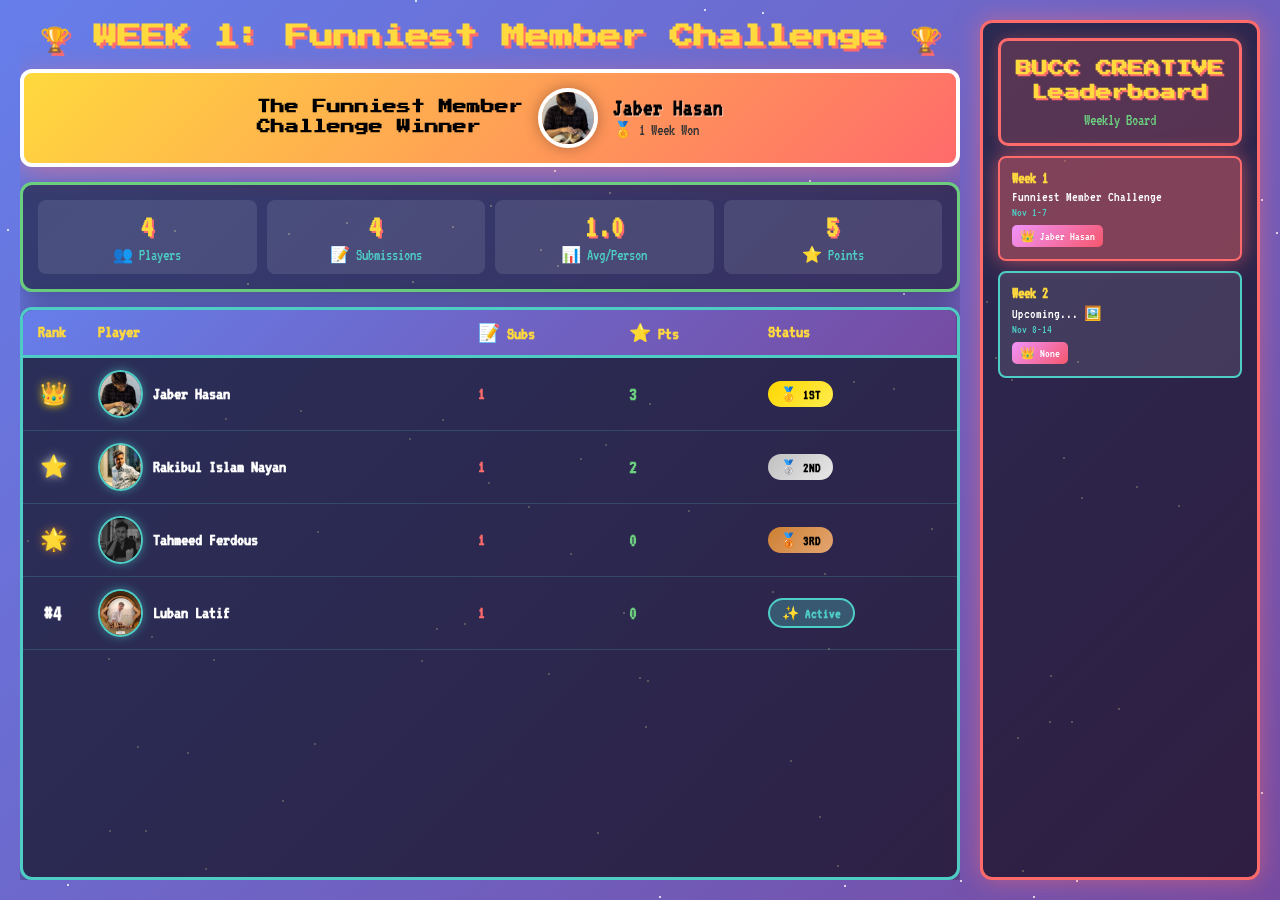
<file: index.html>
<!DOCTYPE html>
<html lang="en">
<head>
    <meta charset="UTF-8">
    <meta name="viewport" content="width=device-width, initial-scale=1.0">
    <title>BUCCCL</title>
    <link rel="stylesheet" href="style.css">
</head>
<body>
    <div class="stars" id="stars"></div>
    
    <div class="container">
        <div class="main-content">
            <div class="header">
                <h2 id="weekTitle">WEEK 1 LEADERBOARD</h2>
            </div>
            
            <div class="champion-banner">
                <h3>The Funniest Member<br>Challenge Winner</h3>
                <img src="images/jaber.jpg" alt="" class="champion-avatar" id="championAvatar">
                <div class="champion-details">
                    <div class="champion-name" id="championName">Loading...</div>
                    <div class="champion-subtitle" id="championActivity">🏅 Most Wins</div>
                </div>
            </div>
            
            <div class="stats-banner">
                <div class="stat-item">
                    <div class="stat-value" id="totalParticipants">0</div>
                    <div class="stat-label">👥 Players</div>
                </div>
                <div class="stat-item">
                    <div class="stat-value" id="totalSubmissions">0</div>
                    <div class="stat-label">📝 Submissions</div>
                </div>
                <div class="stat-item">
                    <div class="stat-value" id="avgSubmissions">0</div>
                    <div class="stat-label">📊 Avg/Person</div>
                </div>
                <div class="stat-item">
                    <div class="stat-value" id="totalPoints">0</div>
                    <div class="stat-label">⭐ Points</div>
                </div>
            </div>
            
            <div class="leaderboard-container">
                <div class="table-wrapper">
                    <table>
                        <thead>
                            <tr>
                                <th>Rank</th>
                                <th>Player</th>
                                <th>📝 Subs</th>
                                <th>⭐ Pts</th>
                                <th>Status</th>
                            </tr>
                        </thead>
                        <tbody id="leaderboardBody">
                            <!-- Leaderboard rows will be generated here -->
                        </tbody>
                    </table>
                </div>
            </div>
        </div>
        
        <div class="sidebar">
            <div class="logo">
                <h1>BUCC CREATIVE Leaderboard</h1>
                <p>Weekly Board</p>
            </div>
            
            <div class="week-tabs" id="weekTabs">
                <!-- Week tabs will be generated here -->
            </div>
        </div>
    </div>

    <script src="script.js"></script>
</body>
</html>
</file>
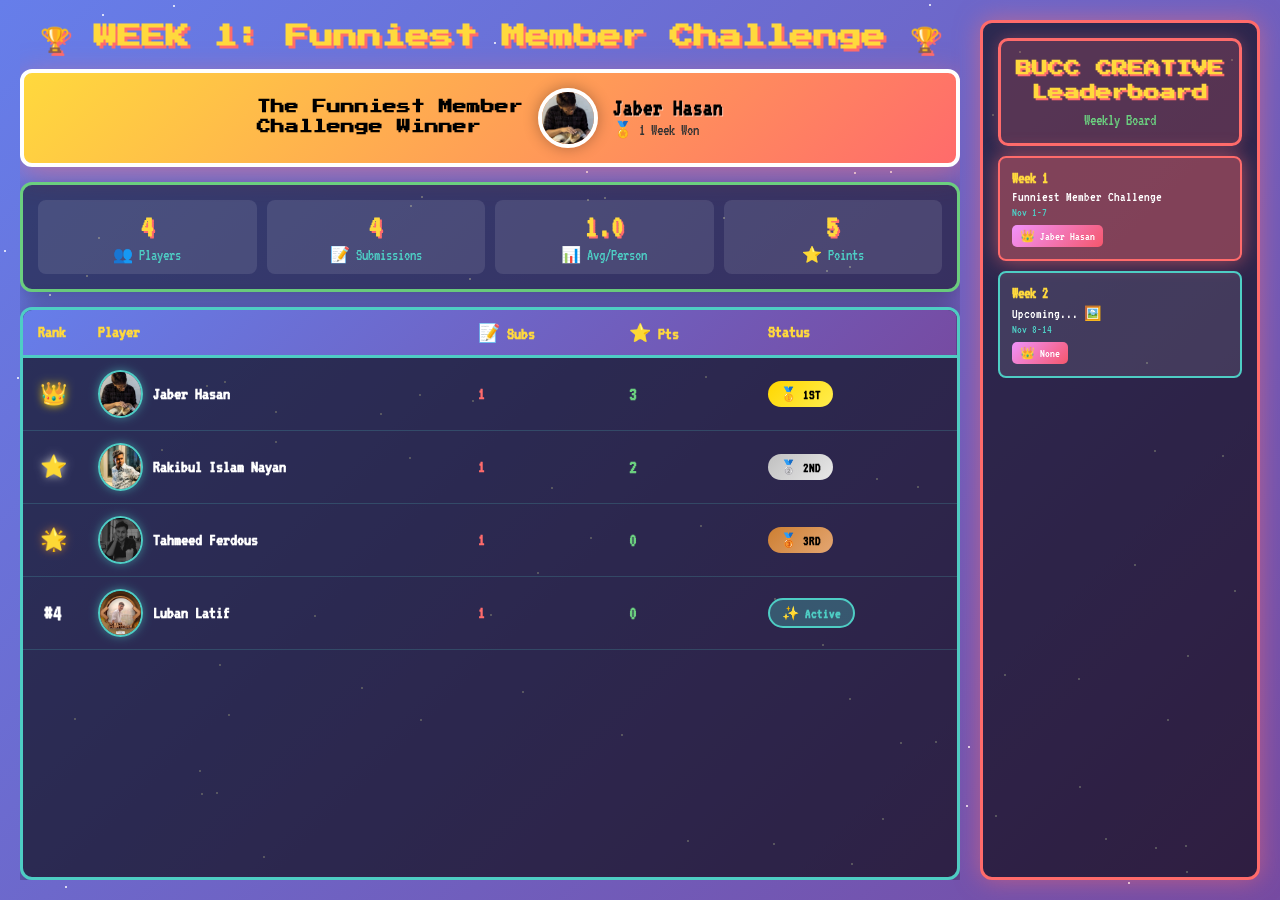
<file: bucc-retro-leaderboard.html>
<!DOCTYPE html>
<html lang="en">
<head>
    <meta charset="UTF-8">
    <meta name="viewport" content="width=device-width, initial-scale=1.0">
    <title>BUCC Creative Leaderboard 🎮</title>
    <link rel="stylesheet" href="style.css">
</head>
<body>
    <div class="stars" id="stars"></div>
    
    <div class="container">
        <div class="main-content">
            <div class="header">
                <h2 id="weekTitle">WEEK 1 LEADERBOARD</h2>
            </div>
            
            <div class="champion-banner">
                <h3>The Funniest Member<br>Challenge Winner</h3>
                <img src="images/jaber.jpg" alt="" class="champion-avatar" id="championAvatar">
                <div class="champion-details">
                    <div class="champion-name" id="championName">Loading...</div>
                    <div class="champion-subtitle" id="championActivity">🏅 Most Wins</div>
                </div>
            </div>
            
            <div class="stats-banner">
                <div class="stat-item">
                    <div class="stat-value" id="totalParticipants">0</div>
                    <div class="stat-label">👥 Players</div>
                </div>
                <div class="stat-item">
                    <div class="stat-value" id="totalSubmissions">0</div>
                    <div class="stat-label">📝 Submissions</div>
                </div>
                <div class="stat-item">
                    <div class="stat-value" id="avgSubmissions">0</div>
                    <div class="stat-label">📊 Avg/Person</div>
                </div>
                <div class="stat-item">
                    <div class="stat-value" id="totalPoints">0</div>
                    <div class="stat-label">⭐ Points</div>
                </div>
            </div>
            
            <div class="leaderboard-container">
                <div class="table-wrapper">
                    <table>
                        <thead>
                            <tr>
                                <th>Rank</th>
                                <th>Player</th>
                                <th>📝 Subs</th>
                                <th>⭐ Pts</th>
                                <th>Status</th>
                            </tr>
                        </thead>
                        <tbody id="leaderboardBody">
                            <!-- Leaderboard rows will be generated here -->
                        </tbody>
                    </table>
                </div>
            </div>
        </div>
        
        <div class="sidebar">
            <div class="logo">
                <h1>BUCC CREATIVE Leaderboard</h1>
                <p>Weekly Board</p>
            </div>
            
            <div class="week-tabs" id="weekTabs">
                <!-- Week tabs will be generated here -->
            </div>
        </div>
    </div>

    <script>
        // Sample data structure
        const weekData = [
            {
                week: 1,
                activity: "Funniest Member Challenge",
                date: "Nov 1-7",
                players: [
                    { name: "Jaber Hasan", submissions: 1, points: 3, avatar: "images/jaber.jpg" },
                    { name: "Rakibul Islam Nayan", submissions: 1, points: 2, avatar: "images/nayan.jpg" },
                    { name: "Tahmeed Ferdous", submissions: 1, points: 0, avatar: "images/tahmeed.jpg" },
                    { name: "Luban Latif", submissions: 1, points: 0, avatar: "images/luban.jpg" },

                ]
            },
            {
                week: 2,
                activity: "Upcoming... 🖼️",
                date: "Nov 8-14",
                players: [
                    { name: "None", submissions: 6, points: 92, avatar: "https://ui-avatars.com/api/?name=Rafid+Hassan&size=45&background=4ecdc4&color=fff" },
                ]
            },
        ];

        let currentWeek = 0;

        // Generate stars
        function generateStars() {
            const starsContainer = document.getElementById('stars');
            for (let i = 0; i < 100; i++) {
                const star = document.createElement('div');
                star.className = 'star';
                star.style.left = Math.random() * 100 + '%';
                star.style.top = Math.random() * 100 + '%';
                star.style.animationDelay = Math.random() * 3 + 's';
                starsContainer.appendChild(star);
            }
        }

        // Generate week tabs
        function generateWeekTabs() {
            const tabsContainer = document.getElementById('weekTabs');
            tabsContainer.innerHTML = '';
            
            weekData.forEach((week, index) => {
                const tab = document.createElement('div');
                tab.className = `week-tab ${index === currentWeek ? 'active' : ''}`;
                tab.onclick = () => switchWeek(index);
                
                const winner = week.players[0];
                tab.innerHTML = `
                    <h3>Week ${week.week}</h3>
                    <p>${week.activity}</p>
                    <p class="week-date">${week.date}</p>
                    <div class="winner-badge">👑 ${winner.name}</div>
                `;
                
                tabsContainer.appendChild(tab);
            });
        }

        // Switch week
        function switchWeek(weekIndex) {
            currentWeek = weekIndex;
            generateWeekTabs();
            updateLeaderboard();
        }

        // Update leaderboard
        function updateLeaderboard() {
            const week = weekData[currentWeek];
            document.getElementById('weekTitle').textContent = `🏆 WEEK ${week.week}: ${week.activity} 🏆`;
            
            // Update stats
            const totalParticipants = week.players.length;
            const totalSubmissions = week.players.reduce((sum, p) => sum + p.submissions, 0);
            const avgSubmissions = (totalSubmissions / totalParticipants).toFixed(1);
            const totalPoints = week.players.reduce((sum, p) => sum + p.points, 0);
            
            document.getElementById('totalParticipants').textContent = totalParticipants;
            document.getElementById('totalSubmissions').textContent = totalSubmissions;
            document.getElementById('avgSubmissions').textContent = avgSubmissions;
            document.getElementById('totalPoints').textContent = totalPoints;
            
            // Update champion
            updateChampion();
            
            // Update table
            const tbody = document.getElementById('leaderboardBody');
            tbody.innerHTML = '';
            
            week.players.forEach((player, index) => {
                const row = document.createElement('tr');
                const rank = index + 1;
                let rankClass = '';
                let statusBadge = '';
                let rankEmoji = '';
                
                if (rank === 1) {
                    rankClass = 'rank-1';
                    statusBadge = '<span class="status-badge status-1st">🥇 1ST</span>';
                    rankEmoji = '👑';
                } else if (rank === 2) {
                    rankClass = 'rank-2';
                    statusBadge = '<span class="status-badge status-2nd">🥈 2ND</span>';
                    rankEmoji = '⭐';
                } else if (rank === 3) {
                    rankClass = 'rank-3';
                    statusBadge = '<span class="status-badge status-3rd">🥉 3RD</span>';
                    rankEmoji = '🌟';
                } else {
                    statusBadge = '<span class="status-badge status-participant">✨ Active</span>';
                    rankEmoji = '#' + rank;
                }
                
                row.innerHTML = `
                    <td class="rank-cell ${rankClass}">${rankEmoji}</td>
                    <td>
                        <div class="player-cell">
                            <img src="${player.avatar}" alt="${player.name}" class="player-avatar">
                            <span class="player-name">${player.name}</span>
                        </div>
                    </td>
                    <td class="submissions-cell">${player.submissions}</td>
                    <td class="points-cell">${player.points}</td>
                    <td>${statusBadge}</td>
                `;
                
                tbody.appendChild(row);
            });
        }

        // Calculate and update consistent champion
        function updateChampion() {
            const winCounts = {};
            
            weekData.forEach(week => {
                const winner = week.players[0].name;
                winCounts[winner] = (winCounts[winner] || 0) + 1;
            });
            
            let champion = '';
            let maxWins = 0;
            
            for (const [name, wins] of Object.entries(winCounts)) {
                if (wins > maxWins) {
                    maxWins = wins;
                    champion = name;
                }
            }
            
            document.getElementById('championName').textContent = champion;
            document.getElementById('championActivity').textContent = `🏅 ${maxWins} Week${maxWins > 1 ? 's' : ''} Won`;
        }

        // Initialize
        generateStars();
        generateWeekTabs();
        updateLeaderboard();
    </script>
</body>
</html>
</file>
<file: style.css>
@import url('https://fonts.googleapis.com/css2?family=Press+Start+2P&family=VT323&display=swap');
        
        * {
            margin: 0;
            padding: 0;
            box-sizing: border-box;
        }
        
        body {
            font-family: 'VT323', monospace;
            background: linear-gradient(135deg, #667eea 0%, #764ba2 100%);
            min-height: 100vh;
            color: #fff;
            overflow-x: hidden;
        }
        
        .stars {
            position: fixed;
            top: 0;
            left: 0;
            width: 100%;
            height: 100%;
            pointer-events: none;
            z-index: 0;
        }
        
        .star {
            position: absolute;
            width: 2px;
            height: 2px;
            background: white;
            border-radius: 50%;
            animation: twinkle 3s infinite;
        }
        
        @keyframes twinkle {
            0%, 100% { opacity: 0.3; }
            50% { opacity: 1; }
        }
        
        .container {
            position: relative;
            z-index: 1;
            display: flex;
            min-height: 100vh;
            padding: 20px;
            gap: 20px;
        }
        
        @media (min-width: 1201px) {
            .container {
                height: 100vh;
            }
        }
        
        .main-content {
            flex: 1;
            display: flex;
            flex-direction: column;
            gap: 15px;
            overflow: hidden;
        }
        
        .header {
            text-align: center;
        }
        
        .header h2 {
            font-family: 'Press Start 2P', cursive;
            font-size: 24px;
            color: #ffd93d;
            text-shadow: 3px 3px 0 #ff6b6b;
            line-height: 1.4;
            animation: float 3s ease-in-out infinite;
        }
        
        @keyframes float {
            0%, 100% { transform: translateY(0); }
            50% { transform: translateY(-5px); }
        }
        
        .champion-banner {
            background: linear-gradient(135deg, #ffd93d 0%, #ff6b6b 100%);
            border: 4px solid #fff;
            border-radius: 12px;
            padding: 15px 20px;
            display: flex;
            align-items: center;
            justify-content: center;
            gap: 15px;
            box-shadow: 0 8px 30px rgba(255, 107, 107, 0.5);
            animation: glow 2s ease-in-out infinite;
        }
        
        @keyframes glow {
            0%, 100% { box-shadow: 0 8px 30px rgba(255, 107, 107, 0.5); }
            50% { box-shadow: 0 8px 40px rgba(255, 215, 61, 0.8); }
        }
        
        .champion-banner h3 {
            font-family: 'Press Start 2P', cursive;
            font-size: 14px;
            color: #000;
            line-height: 1.4;
        }
        
        .champion-avatar {
            width: 60px;
            height: 60px;
            border-radius: 50%;
            border: 4px solid #fff;
            box-shadow: 0 0 15px rgba(0, 0, 0, 0.3);
        }
        
        .champion-details {
            text-align: left;
        }
        
        .champion-name {
            font-size: 24px;
            color: #000;
            font-weight: bold;
            text-shadow: 1px 1px 0 rgba(255, 255, 255, 0.5);
        }
        
        .champion-subtitle {
            font-size: 16px;
            color: #333;
        }
        
        .stats-banner {
            background: rgba(0, 0, 0, 0.5);
            border: 3px solid #6bcf7f;
            border-radius: 12px;
            padding: 15px;
            display: grid;
            grid-template-columns: repeat(4, 1fr);
            gap: 10px;
            box-shadow: 0 8px 25px rgba(0, 0, 0, 0.3);
        }
        
        .stat-item {
            text-align: center;
            padding: 10px;
            background: rgba(255, 255, 255, 0.1);
            border-radius: 8px;
        }
        
        .stat-value {
            font-size: 32px;
            color: #ffd93d;
            font-weight: bold;
            text-shadow: 2px 2px 0 #ff6b6b;
        }
        
        .stat-label {
            font-size: 16px;
            color: #4ecdc4;
            margin-top: 3px;
        }
        
        .leaderboard-container {
            flex: 1;
            background: rgba(0, 0, 0, 0.6);
            border: 3px solid #4ecdc4;
            border-radius: 12px;
            overflow: hidden;
            box-shadow: 0 8px 30px rgba(0, 0, 0, 0.5);
            display: flex;
            flex-direction: column;
        }
        
        .table-wrapper {
            overflow-y: auto;
            flex: 1;
        }
        
        .table-wrapper::-webkit-scrollbar {
            width: 8px;
        }
        
        .table-wrapper::-webkit-scrollbar-track {
            background: rgba(0, 0, 0, 0.3);
        }
        
        .table-wrapper::-webkit-scrollbar-thumb {
            background: #4ecdc4;
            border-radius: 4px;
        }
        
        table {
            width: 100%;
            border-collapse: collapse;
        }
        
        thead {
            background: linear-gradient(135deg, #667eea 0%, #764ba2 100%);
            position: sticky;
            top: 0;
            z-index: 10;
        }
        
        th {
            padding: 12px 15px;
            font-size: 18px;
            font-weight: bold;
            color: #ffd93d;
            text-align: left;
            border-bottom: 3px solid #4ecdc4;
        }
        
        tbody tr {
            border-bottom: 1px solid rgba(78, 205, 196, 0.2);
            transition: all 0.3s;
        }
        
        tbody tr:hover {
            background: rgba(78, 205, 196, 0.2);
        }
        
        td {
            padding: 12px 15px;
            font-size: 18px;
        }
        
        .rank-cell {
            font-size: 22px;
            font-weight: bold;
            text-align: center;
            width: 60px;
        }
        
        .rank-1 { color: #ffd700; text-shadow: 0 0 8px #ffd700; }
        .rank-2 { color: #c0c0c0; text-shadow: 0 0 8px #c0c0c0; }
        .rank-3 { color: #cd7f32; text-shadow: 0 0 8px #cd7f32; }
        
        .player-cell {
            display: flex;
            align-items: center;
            gap: 10px;
        }
        
        .player-avatar {
            width: 45px;
            height: 48px;
            border-radius: 50%;
            border: 2px solid #4ecdc4;
            box-shadow: 0 0 10px rgba(78, 205, 196, 0.5);
        }
        
        .player-name {
            font-size: 18px;
            color: #fff;
            font-weight: bold;
        }
        
        .points-cell {
            color: #6bcf7f;
            font-weight: bold;
            font-size: 20px;
        }
        
        .status-badge {
            display: inline-block;
            padding: 5px 12px;
            border-radius: 15px;
            font-size: 14px;
            font-weight: bold;
            text-align: center;
            white-space: nowrap;
        }
        
        .status-1st {
            background: linear-gradient(135deg, #ffd700, #ffed4e);
            color: #000;
            animation: sparkle 1s infinite;
        }
        
        .status-2nd {
            background: linear-gradient(135deg, #c0c0c0, #e8e8e8);
            color: #000;
        }
        
        .status-3rd {
            background: linear-gradient(135deg, #cd7f32, #e4a672);
            color: #000;
        }
        
        .status-participant {
            background: rgba(78, 205, 196, 0.3);
            color: #4ecdc4;
            border: 2px solid #4ecdc4;
        }
        
        @keyframes sparkle {
            0%, 100% { transform: scale(1); box-shadow: 0 0 8px #ffd700; }
            50% { transform: scale(1.05); box-shadow: 0 0 15px #ffd700; }
        }
        
        .submissions-cell {
            color: #ff6b6b;
            font-weight: bold;
        }
        
        .sidebar {
            width: 280px;
            background: rgba(0, 0, 0, 0.6);
            border: 3px solid #ff6b6b;
            border-radius: 12px;
            padding: 15px;
            overflow-y: auto;
            box-shadow: 0 0 25px rgba(255, 107, 107, 0.5);
            display: flex;
            flex-direction: column;
            gap: 10px;
        }
        
        .sidebar::-webkit-scrollbar {
            width: 6px;
        }
        
        .sidebar::-webkit-scrollbar-track {
            background: rgba(0, 0, 0, 0.3);
        }
        
        .sidebar::-webkit-scrollbar-thumb {
            background: #ff6b6b;
            border-radius: 3px;
        }
        
        .logo {
            text-align: center;
            padding: 15px;
            background: rgba(255, 107, 107, 0.2);
            border: 3px solid #ff6b6b;
            border-radius: 10px;
            box-shadow: 0 0 15px rgba(255, 107, 107, 0.3);
        }
        
        .logo h1 {
            font-family: 'Press Start 2P', cursive;
            font-size: 16px;
            color: #ffd93d;
            text-shadow: 2px 2px 0 #ff6b6b;
            margin-bottom: 8px;
            line-height: 1.5;
        }
        
        .logo p {
            font-size: 16px;
            color: #6bcf7f;
        }
        
        .week-tabs {
            display: flex;
            flex-direction: column;
            gap: 10px;
        }
        
        .week-tab {
            background: rgba(255, 255, 255, 0.1);
            border: 2px solid #4ecdc4;
            border-radius: 8px;
            padding: 12px;
            cursor: pointer;
            transition: all 0.3s;
            position: relative;
        }
        
        .week-tab:hover {
            background: rgba(78, 205, 196, 0.3);
            box-shadow: 0 0 15px rgba(78, 205, 196, 0.5);
            transform: translateX(-5px);
        }
        
        .week-tab.active {
            background: rgba(255, 107, 107, 0.4);
            border-color: #ff6b6b;
            box-shadow: 0 0 20px rgba(255, 107, 107, 0.6);
        }
        
        .week-tab h3 {
            font-size: 16px;
            color: #ffd93d;
            margin-bottom: 4px;
        }
        
        .week-tab p {
            font-size: 14px;
            color: #fff;
            margin-bottom: 2px;
        }
        
        .week-date {
            font-size: 12px !important;
            color: #4ecdc4 !important;
        }
        
        .winner-badge {
            display: inline-block;
            background: linear-gradient(135deg, #f093fb 0%, #f5576c 100%);
            padding: 4px 8px;
            border-radius: 5px;
            font-size: 12px;
            margin-top: 5px;
            animation: pulse 2s infinite;
        }
        
        @keyframes pulse {
            0%, 100% { transform: scale(1); }
            50% { transform: scale(1.03); }
        }
        
        @media (max-width: 1200px) {
            .container {
                flex-direction: column;
            }
            
            .sidebar {
                width: 100%;
                max-height: none;
                order: 2;
            }
            
            .main-content {
                order: 1;
            }
            
            .stats-banner {
                grid-template-columns: repeat(2, 1fr);
            }
            
            .header h2 {
                font-size: 18px;
            }
            
            .leaderboard-container {
                min-height: 400px;
            }
        }
</file>
